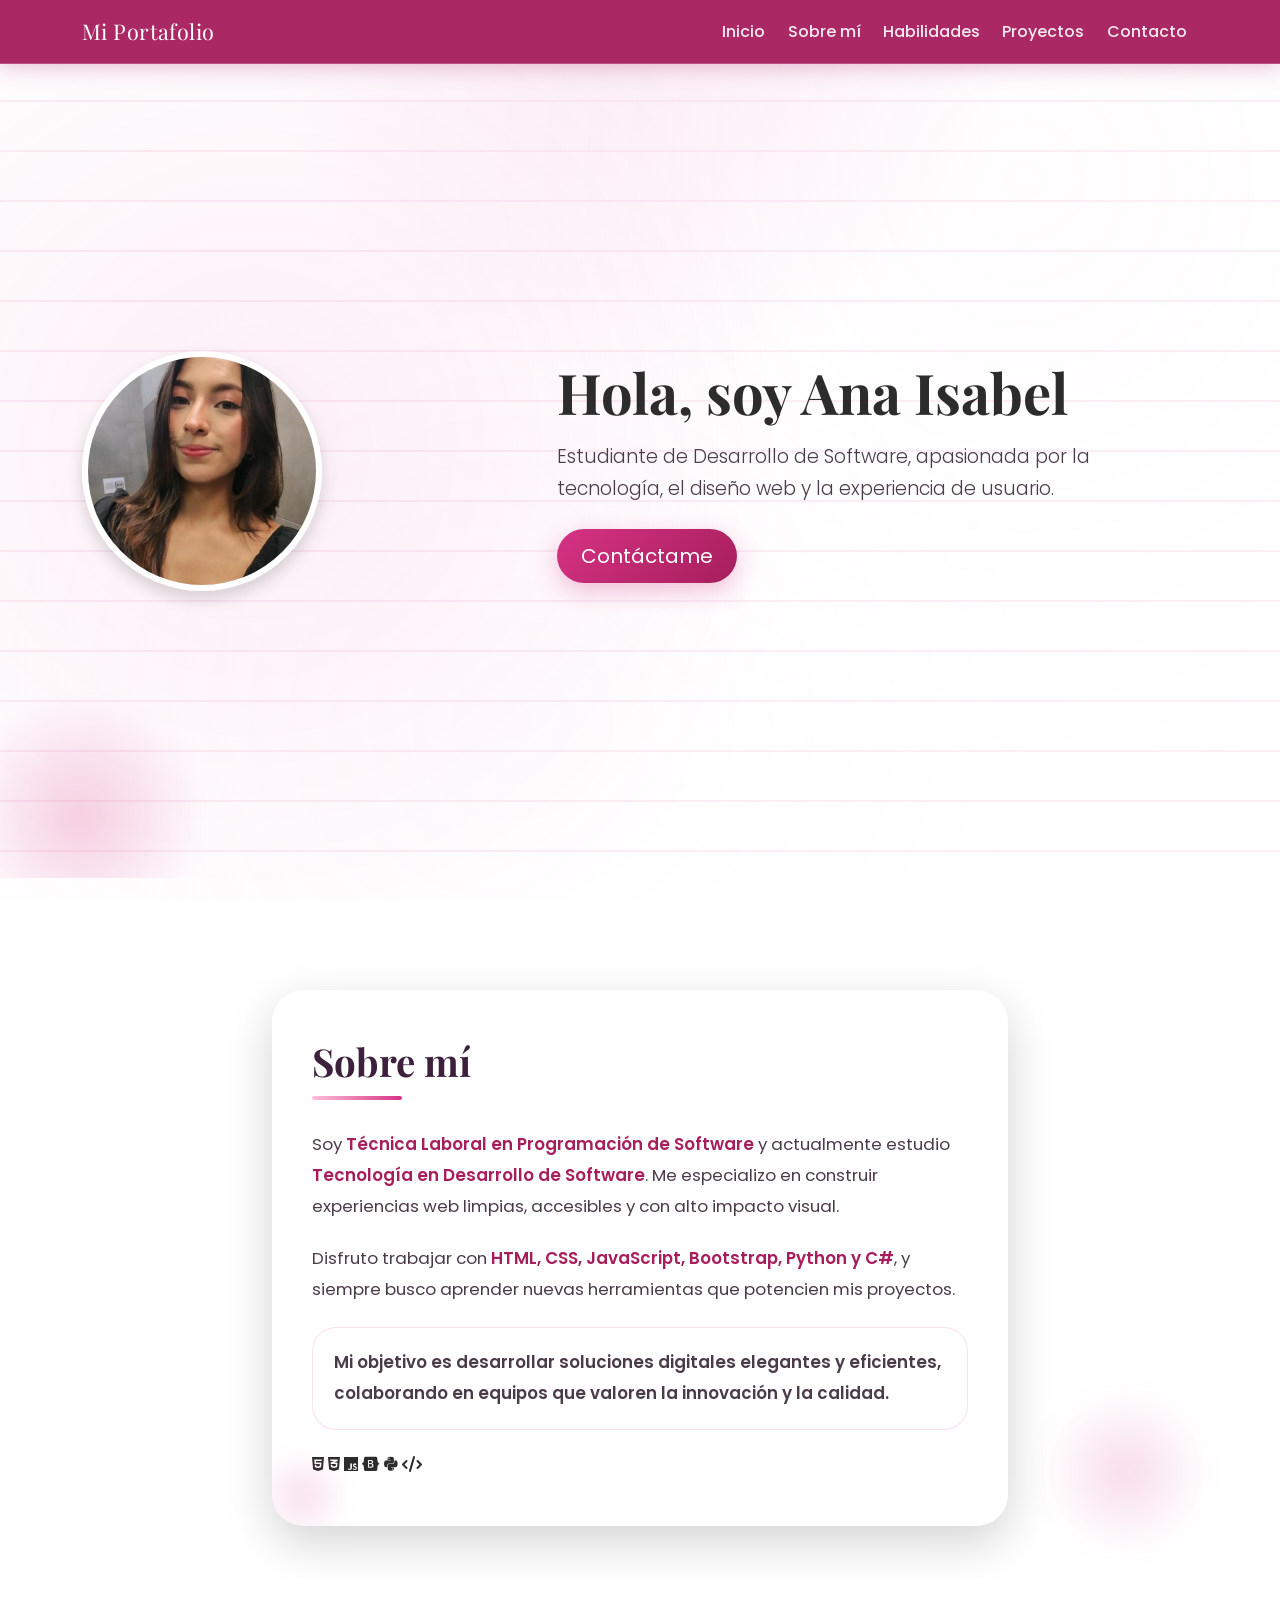
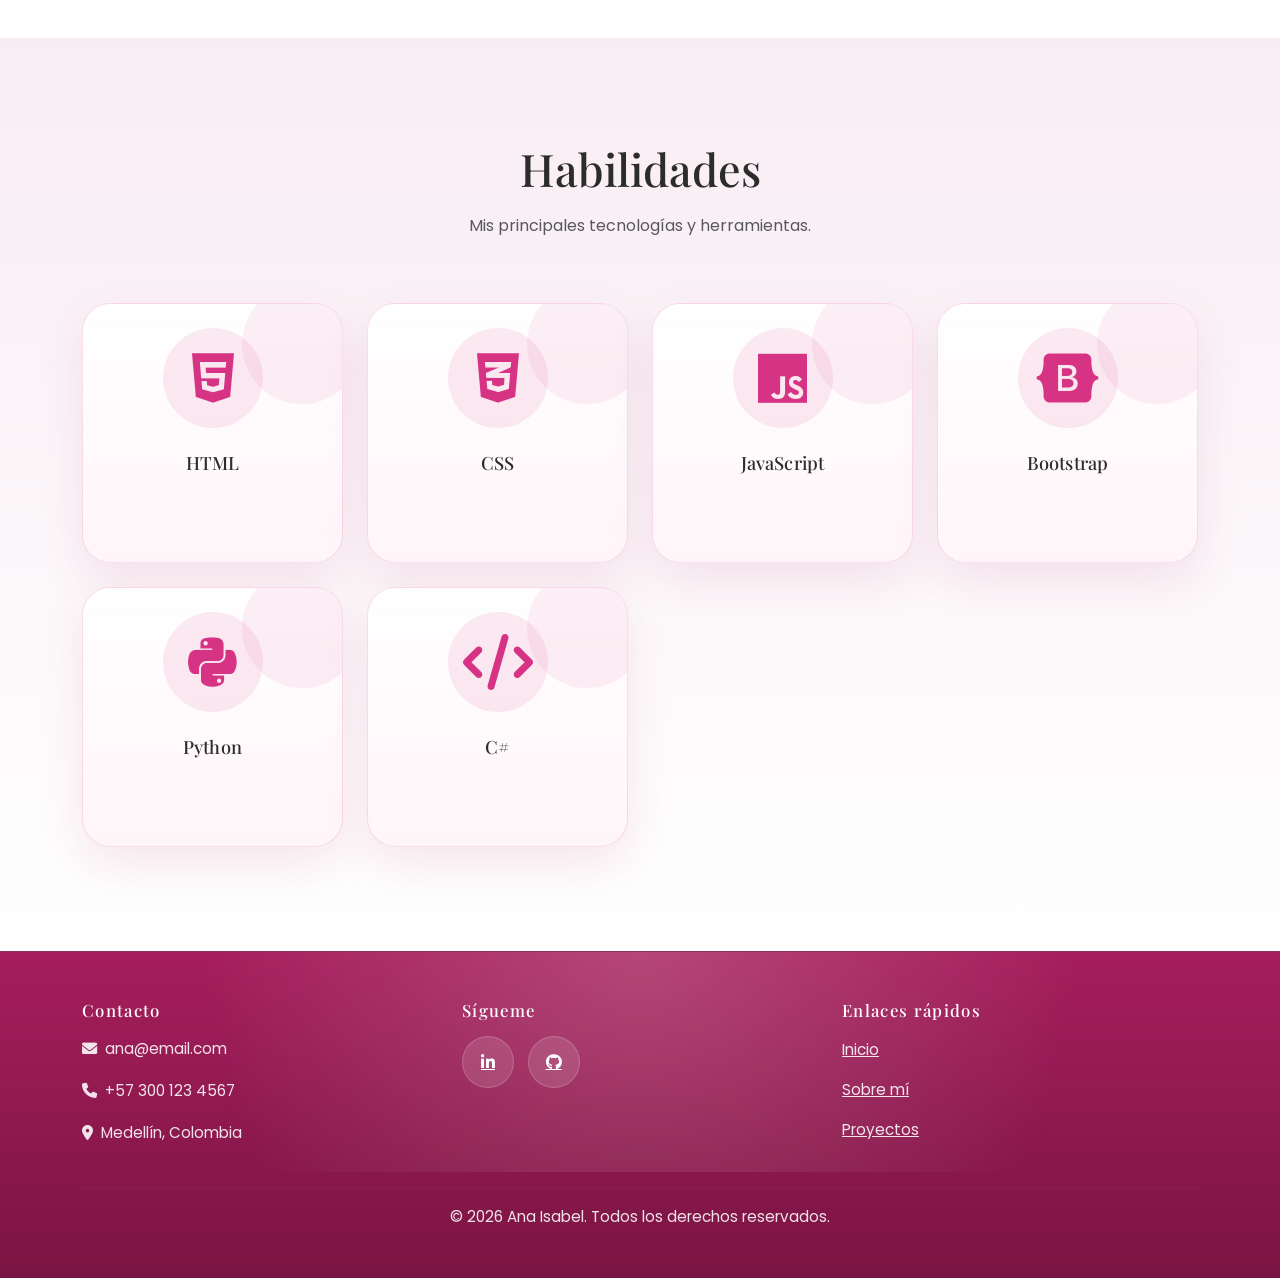
<file: index.html>
<!DOCTYPE html>
<html lang="es">
<head>
    <meta charset="UTF-8">
    <meta name="viewport" content="width=device-width, initial-scale=1.0">
    <title>Mi Portafolio - Ana Isabel</title>
    <meta name="description" content="Portafolio web de Ana Isabel, estudiante de desarrollo de software.">

    <link rel="icon" href="img/favIcon.png" type="image/png">
    <link rel="shortcut icon" href="img/favIcon1.png" type="image/png">
    <!-- Google Fonts: Poppins y Playfair Display -->
    <link rel="preconnect" href="https://fonts.googleapis.com">
    <link rel="preconnect" href="https://fonts.gstatic.com" crossorigin>
    <link href="https://fonts.googleapis.com/css2?family=Poppins:wght@300;400;500;600;700&family=Playfair+Display:wght@400;700&display=swap" rel="stylesheet">

    <!-- Bootstrap -->
    <link href="https://cdn.jsdelivr.net/npm/bootstrap@5.3.0/dist/css/bootstrap.min.css" rel="stylesheet">

    <!-- FontAwesome -->
    <link rel="stylesheet" href="https://cdnjs.cloudflare.com/ajax/libs/font-awesome/6.0.0/css/all.min.css">

    <!-- CSS propio -->
    <link rel="stylesheet" href="css/styles.css">
</head>
<body>

<nav class="navbar navbar-expand-lg navbar-dark navbar-rosa sticky-top">
    <div class="container">
        <a class="navbar-brand" href="#home">Mi Portafolio</a>
        <button class="navbar-toggler" type="button" data-bs-toggle="collapse" data-bs-target="#navbarNav">
            <span class="navbar-toggler-icon"></span>
        </button>
        <div class="collapse navbar-collapse" id="navbarNav">
            <ul class="navbar-nav ms-auto">
                <li class="nav-item"><a class="nav-link" href="#home">Inicio</a></li>
                <li class="nav-item"><a class="nav-link" href="#about">Sobre mí</a></li>
                <li class="nav-item"><a class="nav-link" href="#skills">Habilidades</a></li>
                <li class="nav-item"><a class="nav-link" href="projects.html">Proyectos</a></li>
                <li class="nav-item"><a class="nav-link" href="#contact">Contacto</a></li>
            </ul>
        </div>
    </div>
</nav>

<header id="home" class="hero-section text-white d-flex align-items-center">
    <div class="container">
        <div class="row align-items-center gy-5">
            <div class="col-lg-5 text-center text-lg-start">
                <img src="img/imgMe.jpeg" alt="Foto de Ana Isabel" class="profile-img rounded-circle shadow reveal delay-1">
            </div>
            <div class="col-lg-7">
                <div class="hero-text">
                    <h1 class="display-4 fw-bold mb-3 reveal delay-2">Hola, soy Ana Isabel</h1>
                    <p class="lead mb-4 reveal delay-3">Estudiante de Desarrollo de Software, apasionada por la tecnología, el diseño web y la experiencia de usuario.</p>
                    <a href="#contact" class="btn btn-primary-custom btn-lg reveal delay-4">Contáctame</a>
                </div>
            </div>
        </div>
    </div>
</header>

<section id="about" class="about-section position-relative">
    <div class="container">
        <div class="row justify-content-center">
            <div class="col-xl-8 col-lg-10">
                <article class="glass-card about-card shadow-lg border-0 reveal">
                    <div class="about-header">
                        <h2>Sobre mí</h2>
                        <div class="title-divider"></div>
                    </div>
                    <div class="about-body">
                        <p class="reveal delay-1">Soy <strong>Técnica Laboral en Programación de Software</strong> y actualmente estudio <strong>Tecnología en Desarrollo de Software</strong>. Me especializo en construir experiencias web limpias, accesibles y con alto impacto visual.</p>
                        <p class="reveal delay-2">Disfruto trabajar con <strong>HTML, CSS, JavaScript, Bootstrap, Python y C#</strong>, y siempre busco aprender nuevas herramientas que potencien mis proyectos.</p>
                        <p class="about-highlight reveal delay-3">Mi objetivo es desarrollar soluciones digitales elegantes y eficientes, colaborando en equipos que valoren la innovación y la calidad.</p>
                        <div class="about-icons reveal delay-4">
                            <i class="fab fa-html5"></i>
                            <i class="fab fa-css3-alt"></i>
                            <i class="fab fa-js"></i>
                            <i class="fab fa-bootstrap"></i>
                            <i class="fab fa-python"></i>
                            <i class="fas fa-code"></i>
                        </div>
                    </div>
                </article>
            </div>
        </div>
    </div>
</section>

<section id="skills" class="skills-section bg-light position-relative">
    <div class="container">
        <div class="row justify-content-center mb-5">
            <div class="col-xl-8 text-center">
                <h2 class="mb-3">Habilidades</h2>
                <p class="text-muted">Mis principales tecnologías y herramientas.</p>
            </div>
        </div>
        <div class="row g-4">
            <div class="col-md-6 col-xl-3">
                <div class="skill-card text-center p-4 reveal delay-1">
                    <div class="icon-wrap mb-4"><i class="fab fa-html5"></i></div>
                    <h5>HTML</h5>
                </div>
            </div>
            <div class="col-md-6 col-xl-3">
                <div class="skill-card text-center p-4 reveal delay-2">
                    <div class="icon-wrap mb-4"><i class="fab fa-css3-alt"></i></div>
                    <h5>CSS</h5>
                </div>
            </div>
            <div class="col-md-6 col-xl-3">
                <div class="skill-card text-center p-4 reveal delay-3">
                    <div class="icon-wrap mb-4"><i class="fab fa-js"></i></div>
                    <h5>JavaScript</h5>
                </div>
            </div>
            <div class="col-md-6 col-xl-3">
                <div class="skill-card text-center p-4 reveal delay-4">
                    <div class="icon-wrap mb-4"><i class="fab fa-bootstrap"></i></div>
                    <h5>Bootstrap</h5>
                </div>
            </div>
            <div class="col-md-6 col-xl-3">
                <div class="skill-card text-center p-4 reveal delay-5">
                    <div class="icon-wrap mb-4"><i class="fab fa-python"></i></div>
                    <h5>Python</h5>
                </div>
            </div>
            <div class="col-md-6 col-xl-3">
                <div class="skill-card text-center p-4 reveal delay-6">
                    <div class="icon-wrap mb-4"><i class="fas fa-code"></i></div>
                    <h5>C#</h5>
                </div>
            </div>
        </div>
    </div>
</section>

<footer id="contact" class="footer-rosa text-white py-5">
    <div class="container">
        <div class="row gy-4">
            <div class="col-md-4">
                <h5>Contacto</h5>
                <p><i class="fas fa-envelope me-2"></i>ana@email.com</p>
                <p><i class="fas fa-phone me-2"></i>+57 300 123 4567</p>
                <p><i class="fas fa-map-marker-alt me-2"></i>Medellín, Colombia</p>
            </div>
            <div class="col-md-4">
                <h5>Sígueme</h5>
                <div class="social-icons">
                    <a href="#" class="social-link"><i class="fab fa-linkedin-in"></i></a>
                    <a href="#" class="social-link"><i class="fab fa-github"></i></a>
                </div>
            </div>
            <div class="col-md-4">
                <h5>Enlaces rápidos</h5>
                <ul class="list-unstyled footer-links">
                    <li><a href="#home" class="footer-link">Inicio</a></li>
                    <li><a href="#about" class="footer-link">Sobre mí</a></li>
                    <li><a href="projects.html" class="footer-link">Proyectos</a></li>
                </ul>
            </div>
        </div>
        <hr class="footer-divider">
        <p class="text-center mb-0">© 2026 Ana Isabel. Todos los derechos reservados.</p>
    </div>
</footer>

<script src="https://code.jquery.com/jquery-3.6.0.min.js"></script>
<script src="https://cdn.jsdelivr.net/npm/bootstrap@5.3.0/dist/js/bootstrap.bundle.min.js"></script>
<script>
    $(function() {
        function animateOnScroll() {
            $('.reveal').each(function() {
                var top = $(this).offset().top;
                var windowBottom = $(window).scrollTop() + $(window).height() * 0.88;
                if (top < windowBottom) $(this).addClass('visible');
            });
        }

        function toggleNavbar() {
            $(window).scrollTop() > 20
                ? $('.navbar-rosa').addClass('navbar-scrolled')
                : $('.navbar-rosa').removeClass('navbar-scrolled');
        }

        animateOnScroll();
        toggleNavbar();
        $(window).on('scroll resize', function() {
            animateOnScroll();
            toggleNavbar();
        });
    });
</script>

</body>
</html>
</file>
<file: css/styles.css>
/* 🎀 PALETA ELEGANTE */
:root {
    --rosa-principal: #d63384;
    --rosa-suave: #f8d7e8;
    --rosa-oscuro: #a61e5c;
    --gris-oscuro: #2c2c2c;
    --gris-claro: #f4f0f3;
    --blanco: #ffffff;
    --fuente-principal: 'Poppins', sans-serif;
    --fuente-titulos: 'Playfair Display', serif;
}

* {
    box-sizing: border-box;
}

body {
    margin: 0;
    min-height: 100vh;
    font-family: var(--fuente-principal);
    font-size: 16px;
    line-height: 1.7;
    color: var(--gris-oscuro);
    background: linear-gradient(180deg, #fff8fb 0%, #f7e2ec 100%);
    background-image: 
        radial-gradient(circle at top, rgba(248, 215, 232, 0.45), transparent 35%),
        repeating-linear-gradient(
            0deg,
            transparent,
            transparent 48px,
            rgba(214, 51, 132, 0.08) 48px,
            rgba(214, 51, 132, 0.08) 50px
        );
    background-attachment: fixed;
    animation: gradientShift 15s ease infinite;
    position: relative;
    overflow-x: hidden;
}

body::before {
    content: '';
    position: fixed;
    top: 0;
    left: 0;
    width: 100%;
    height: 100%;
    background: radial-gradient(circle at 20% 50%, rgba(214, 51, 132, 0.08) 0%, transparent 50%),
                radial-gradient(circle at 80% 20%, rgba(248, 215, 232, 0.06) 0%, transparent 50%),
                radial-gradient(circle at 40% 80%, rgba(255, 227, 244, 0.05) 0%, transparent 50%);
    animation: floatShapes 20s ease-in-out infinite, pulseShapes 8s ease-in-out infinite alternate;
    pointer-events: none;
    z-index: -1;
}

@keyframes gradientShift {
    0%, 100% { background-position: 0% 50%; }
    25% { background-position: 100% 0%; }
    50% { background-position: 100% 100%; }
    75% { background-position: 0% 100%; }
}

@keyframes floatShapes {
    0%, 100% {
        transform: translateY(0px) translateX(0px) rotate(0deg);
        opacity: 0.4;
    }
    25% {
        transform: translateY(-30px) translateX(20px) rotate(90deg);
        opacity: 0.6;
    }
    50% {
        transform: translateY(-60px) translateX(-10px) rotate(180deg);
        opacity: 0.4;
    }
    75% {
        transform: translateY(-30px) translateX(-20px) rotate(270deg);
        opacity: 0.6;
    }
}

@keyframes pulseShapes {
    0% { filter: blur(4px); }
    100% { filter: blur(8px); }
}

h1, h2, h3, h4, h5, h6 {
    font-family: var(--fuente-titulos);
    color: var(--gris-oscuro);
    margin-bottom: 1rem;
}

h1 { font-size: clamp(3rem, 5vw, 4.5rem); }
h2 { font-size: clamp(2rem, 3.5vw, 2.8rem); }

p, .lead, .card-text, .footer-link {
    color: #4a3b48;
}

.lead {
    font-size: 1.18rem;
    font-weight: 300;
}

.navbar-rosa {
    background: rgba(166, 30, 92, 0.95);
    backdrop-filter: blur(16px);
    border-bottom: 1px solid rgba(255, 255, 255, 0.20);
    box-shadow: 0 4px 20px rgba(166, 30, 92, 0.25);
    transition: all 0.3s cubic-bezier(0.34, 1.56, 0.64, 1);
    position: sticky;
    top: 0;
    z-index: 1030;
}

.navbar-scrolled {
    background: rgba(166, 30, 92, 0.98);
    box-shadow: 0 8px 30px rgba(166, 30, 92, 0.40);
}

.navbar-brand {
    font-family: var(--fuente-titulos);
    font-size: 1.35rem;
    letter-spacing: 0.02em;
}

.nav-link {
    font-weight: 500;
    color: rgba(255, 255, 255, 0.90) !important;
    transition: all 0.25s ease;
    margin: 0 0.2rem;
    padding: 0.5rem 0.8rem;
    border-radius: 12px;
}

.nav-link:hover,
.nav-link.active {
    color: #ffd6ec !important;
    background: rgba(255, 255, 255, 0.10);
    transform: translateY(-1px);
}

.navbar-toggler {
    border: 1px solid rgba(255, 255, 255, 0.30);
    background: rgba(255, 255, 255, 0.10);
}

.navbar-toggler:hover {
    background: rgba(255, 255, 255, 0.20);
    border-color: rgba(255, 255, 255, 0.50);
}

.hero-section {
    min-height: calc(100vh - 86px);
    padding: 5rem 0;
    position: relative;
    overflow: hidden;
}

.hero-section::before {
    content: '';
    position: absolute;
    top: -80px;
    right: -120px;
    width: 420px;
    height: 420px;
    border-radius: 50%;
    background: radial-gradient(circle, rgba(255,255,255,0.28), transparent 60%);
    filter: blur(5px);
}

.hero-section::after {
    content: '';
    position: absolute;
    bottom: -100px;
    left: -80px;
    width: 320px;
    height: 320px;
    border-radius: 50%;
    background: radial-gradient(circle, rgba(214, 51, 132, 0.22), transparent 55%);
    filter: blur(6px);
}

.profile-img {
    width: 240px;
    height: 240px;
    object-fit: cover;
    border: 6px solid rgba(255,255,255,0.95);
    box-shadow: 0 28px 60px rgba(214, 51, 132, 0.22);
    transition: transform 0.35s ease, box-shadow 0.35s ease;
}

.profile-img:hover {
    transform: scale(1.03);
    box-shadow: 0 32px 72px rgba(214, 51, 132, 0.30);
}

.btn-primary-custom {
    background: linear-gradient(135deg, #d63384, #a61e5c);
    border: none;
    color: var(--blanco);
    padding: 0.75rem 1.5rem;
    border-radius: 50px;
    transition: all 0.3s ease;
    box-shadow: 0 8px 25px rgba(214, 51, 132, 0.3);
}

.btn-primary-custom:hover {
    background: linear-gradient(135deg, #a61e5c, #7a1443);
    transform: translateY(-3px);
    box-shadow: 0 12px 35px rgba(214, 51, 132, 0.4);
}

.about-section {
    padding: 7rem 0;
    position: relative;
    overflow: hidden;
}

.about-section::before {
    content: '';
    position: absolute;
    top: 20%;
    left: -5%;
    width: 260px;
    height: 260px;
    border-radius: 50%;
    background: radial-gradient(circle, rgba(255, 255, 255, 0.24), transparent 65%);
    filter: blur(18px);
    z-index: 1;
}

.about-section::after {
    content: '';
    position: absolute;
    bottom: 10%;
    right: 5%;
    width: 180px;
    height: 180px;
    border-radius: 50%;
    background: radial-gradient(circle, rgba(214, 51, 132, 0.18), transparent 65%);
    filter: blur(14px);
    z-index: 1;
}

.glass-card {
    position: relative;
    z-index: 2;
    background: rgba(255, 255, 255, 0.18);
    border: 1px solid rgba(255, 255, 255, 0.35);
    box-shadow: 0 28px 70px rgba(76, 22, 54, 0.12);
    backdrop-filter: blur(18px);
    border-radius: 32px;
    padding: 3rem 2.5rem;
    transition: transform 0.35s ease, box-shadow 0.35s ease, background 0.35s ease;
    overflow: hidden;
}

.glass-card:hover {
    transform: translateY(-12px);
    box-shadow: 0 40px 95px rgba(76, 22, 54, 0.18);
    background: rgba(255, 255, 255, 0.24);
}

.glass-card::before {
    content: '';
    position: absolute;
    top: -40px;
    right: -40px;
    width: 180px;
    height: 180px;
    border-radius: 50%;
    background: radial-gradient(circle, rgba(255, 255, 255, 0.45), transparent 55%);
    filter: blur(12px);
    pointer-events: none;
}

.glass-card::after {
    content: '';
    position: absolute;
    bottom: -30px;
    left: -30px;
    width: 120px;
    height: 120px;
    border-radius: 50%;
    background: radial-gradient(circle, rgba(214, 51, 132, 0.16), transparent 55%);
    filter: blur(10px);
    pointer-events: none;
}

.about-header {
    margin-bottom: 1.8rem;
}

.about-header h2 {
    font-size: clamp(2.1rem, 3vw, 2.8rem);
    font-weight: 700;
    margin-bottom: 0.75rem;
    color: #3d213c;
}

.title-divider {
    width: 90px;
    height: 4px;
    border-radius: 999px;
    background: linear-gradient(90deg, #ffbfd9, #d63384);
}

.about-body p {
    font-size: 1.05rem;
    line-height: 1.85;
    color: #4a3b48;
    margin-bottom: 1.35rem;
}

.about-body strong {
    color: #a61e5c;
    font-weight: 600;
}

.about-highlight {
    margin-top: 0.5rem;
    padding: 1.2rem 1.3rem;
    border-radius: 24px;
    background: rgba(255, 255, 255, 0.46);
    border: 1px solid rgba(214, 51, 132, 0.14);
    box-shadow: inset 0 0 0 1px rgba(255, 255, 255, 0.35);
    font-weight: 600;
    color: #3d213c;
}

.skills-section {
    padding: 6.5rem 0;
    min-height: 70vh;
    background: linear-gradient(180deg, rgba(248, 215, 232, 0.36), rgba(255, 255, 255, 0.96));
    position: relative;
}

.skill-card {
    background: linear-gradient(180deg, rgba(255,255,255,0.98), rgba(255,245,249,0.96));
    border: 1px solid rgba(214, 51, 132, 0.16);
    border-radius: 28px;
    min-height: 260px;
    transition: transform 0.35s ease, box-shadow 0.35s ease, background 0.35s ease;
    box-shadow: 0 18px 45px rgba(193, 73, 123, 0.12);
    position: relative;
    overflow: hidden;
}

.skill-card:hover {
    transform: translateY(-14px);
    box-shadow: 0 32px 72px rgba(193, 73, 123, 0.18);
    background: linear-gradient(180deg, rgba(255,245,249,1), rgba(248,215,232,0.92));
}

.skill-card::before {
    content: '';
    position: absolute;
    top: -20px;
    right: -20px;
    width: 120px;
    height: 120px;
    background: rgba(214, 51, 132, 0.08);
    border-radius: 50%;
}

.skill-card .icon-wrap {
    width: 100px;
    height: 100px;
    margin: 0 auto;
    display: grid;
    place-items: center;
    border-radius: 50%;
    background: rgba(214, 51, 132, 0.10);
}

.skill-card i {
    font-size: 3.5rem;
    color: var(--rosa-principal);
}

.skill-card h5 {
    margin-top: 1.3rem;
    font-size: 1.14rem;
    letter-spacing: 0.01em;
}

.footer-rosa {
    background: linear-gradient(180deg, #a61e5c, #7a1443);
    border-top: 1px solid rgba(255, 255, 255, 0.14);
    padding: 6rem 0 5rem;
    min-height: 280px;
    position: relative;
    overflow: hidden;
}

.footer-rosa::before {
    content: "";
    position: absolute;
    top: 0;
    left: 50%;
    width: calc(100% + 280px);
    height: 220px;
    transform: translateX(-50%);
    background: radial-gradient(circle at top, rgba(255, 255, 255, 0.18), transparent 55%);
    pointer-events: none;
}

.footer-rosa h5 {
    font-family: var(--fuente-titulos);
    font-size: 1.05rem;
    margin-bottom: 1rem;
    color: #ffffff;
    letter-spacing: 0.08em;
}

.footer-rosa p,
.footer-link {
    font-size: 0.95rem;
    color: rgba(255, 255, 255, 0.88);
}

.footer-link {
    display: inline-block;
    margin-bottom: 0.8rem;
    transition: color 0.25s ease, transform 0.25s ease;
}

.footer-link:hover {
    color: #ffd6ec;
    transform: translateX(4px);
}

.social-icons {
    display: flex;
    gap: 0.85rem;
    flex-wrap: wrap;
}

.social-link {
    width: 52px;
    height: 52px;
    display: inline-flex;
    align-items: center;
    justify-content: center;
    border-radius: 50%;
    background: rgba(255,255,255,0.12);
    border: 1px solid rgba(255,255,255,0.18);
    color: #ffffff;
    transition: all 0.3s ease;
}

.social-link:hover {
    transform: translateY(-4px) scale(1.05);
    background: rgba(255,255,255,0.22);
    color: #ffd6ec;
}

.footer-divider {
    border-color: rgba(255, 255, 255, 0.14);
}

.reveal {
    opacity: 0;
    transform: translateY(30px);
    transition: all 1s cubic-bezier(0.25, 0.46, 0.45, 0.94);
}

.reveal.visible {
    opacity: 1;
    transform: translateY(0);
}

.delay-1 { transition-delay: 0.2s; }
.delay-2 { transition-delay: 0.4s; }
.delay-3 { transition-delay: 0.6s; }
.delay-4 { transition-delay: 0.8s; }
.delay-5 { transition-delay: 0.8s; }
.delay-6 { transition-delay: 1s; }

@media (max-width: 992px) {
    .hero-section { min-height: 75vh; }
    .profile-img { width: 210px; height: 210px; }
}

@media (max-width: 768px) {
    .hero-section { padding: 4.5rem 0; }
    .hero-section::before,
    .hero-section::after { display: none; }
    .navbar .nav-link { margin: 0.2rem 0; }
    .about-section,
    .skills-section { padding: 5rem 0; }
    .glass-card { padding: 2.2rem 1.8rem; }
    .about-header h2 { font-size: 2.3rem; }
}

.project-card {
    display: flex;
    flex-direction: column;
    height: 100%;
}
</file>
